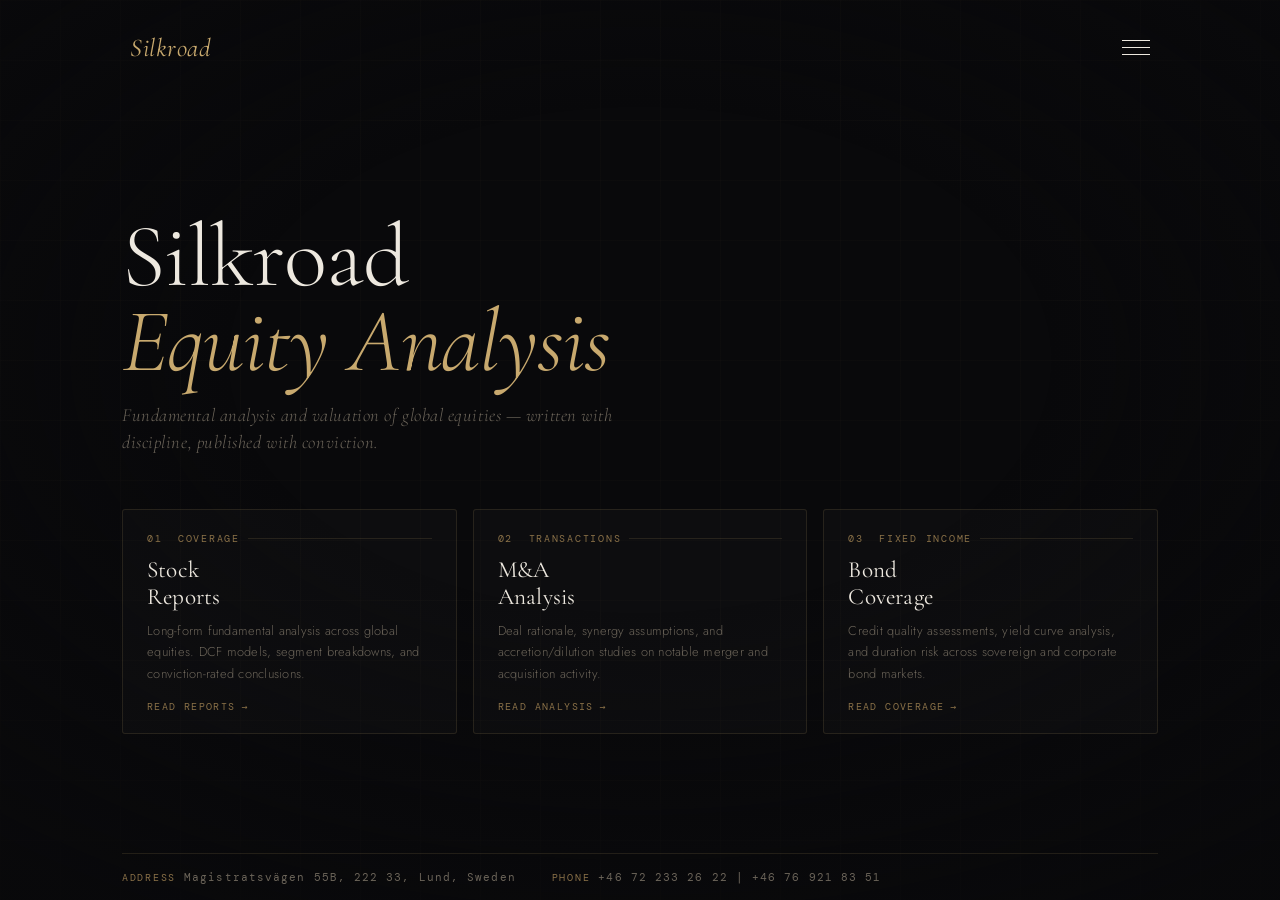
<file: index.html>
<!DOCTYPE html>
<html lang="en">
<head>
    <meta charset="UTF-8">
    <meta name="viewport" content="width=device-width, initial-scale=1.0">
    <title>Silkroad Equity Analysis</title>
    <link rel="preconnect" href="https://fonts.googleapis.com">
    <link href="https://fonts.googleapis.com/css2?family=Cormorant+Garamond:ital,wght@0,300;0,400;0,600;1,300;1,400&family=DM+Mono:wght@300;400&family=Jost:wght@300;400;500&display=swap" rel="stylesheet">
    <link rel="stylesheet" href="style.css">
</head>
<body>

<header class="topbar">
    <a href="index.html" class="logo">Silkroad</a>
    <button class="burger-btn" id="burger-btn" aria-label="Toggle Menu">
        <span></span><span></span><span></span>
    </button>
</header>

<nav class="nav-overlay" id="nav-overlay">
    <ul class="nav-links">
        <li><a href="index.html">Home</a></li>
        <li><a href="stock-report.html">Stock Reports</a></li>
        <li><a href="ma-analysis.html">M&A Analysis</a></li>
        <li><a href="bond-coverage.html">Bond Coverage</a></li>
        <li><a href="about-us.html">About Us</a></li>
        <li><a href="blog.html">Blog</a></li>
    </ul>
</nav>

<div class="shell">
    <div class="main-content">
        <section class="hero">
            <h1 class="wordmark">Silkroad<br><em>Equity Analysis</em></h1>
            <p class="tagline">Fundamental analysis and valuation of global equities — written with discipline, published with conviction.</p>
        </section>

        <div class="cards-section">
            <a href="stock-report.html" class="card">
                <div class="card-num">01 &nbsp;Coverage</div>
                <h3>Stock<br>Reports</h3>
                <p>Long-form fundamental analysis across global equities. DCF models, segment breakdowns, and conviction-rated conclusions.</p>
                <div class="card-footer">Read reports</div>
            </a>
            <a href="ma-analysis.html" class="card">
                <div class="card-num">02 &nbsp;Transactions</div>
                <h3>M&amp;A<br>Analysis</h3>
                <p>Deal rationale, synergy assumptions, and accretion/dilution studies on notable merger and acquisition activity.</p>
                <div class="card-footer">Read analysis</div>
            </a>
            <a href="bond-coverage.html" class="card">
                <div class="card-num">03 &nbsp;Fixed Income</div>
                <h3>Bond<br>Coverage</h3>
                <p>Credit quality assessments, yield curve analysis, and duration risk across sovereign and corporate bond markets.</p>
                <div class="card-footer">Read coverage</div>
            </a>
        </div>
    </div>

    <footer class="bottombar">
        <div class="contact-info">
            <span><span class="contact-label">Address</span> Magistratsvägen 55B, 222 33, Lund, Sweden</span>
            <span><span class="contact-label">Phone</span> +46 72 233 26 22 | +46 76 921 83 51 </span>
        </div>
    </footer>
</div>

<script src="menu.js"></script>
</body>
</html>
</file>
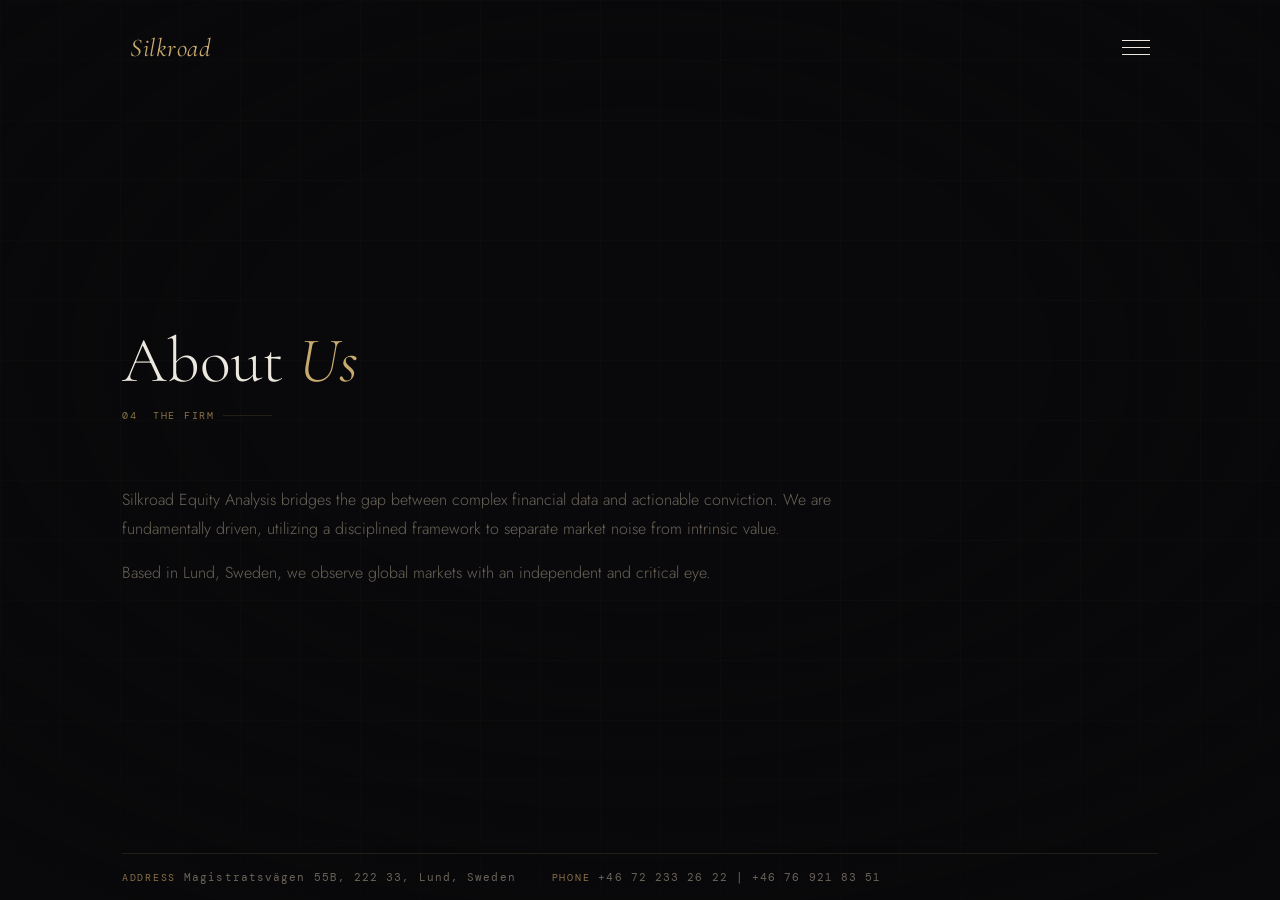
<file: about-us.html>
<!DOCTYPE html>
<html lang="en">
<head>
    <meta charset="UTF-8">
    <meta name="viewport" content="width=device-width, initial-scale=1.0">
    <title>About Us - Silkroad Equity Analysis</title>
    <link rel="preconnect" href="https://fonts.googleapis.com">
    <link href="https://fonts.googleapis.com/css2?family=Cormorant+Garamond:ital,wght@0,300;0,400;0,600;1,300;1,400&family=DM+Mono:wght@300;400&family=Jost:wght@300;400;500&display=swap" rel="stylesheet">
    <link rel="stylesheet" href="style.css">
</head>
<body>

<header class="topbar">
    <a href="index.html" class="logo">Silkroad</a>
    <button class="burger-btn" id="burger-btn" aria-label="Toggle Menu">
        <span></span><span></span><span></span>
    </button>
</header>

<nav class="nav-overlay" id="nav-overlay">
    <ul class="nav-links">
        <li><a href="index.html">Home</a></li>
        <li><a href="stock-report.html">Stock Reports</a></li>
        <li><a href="ma-analysis.html">M&A Analysis</a></li>
        <li><a href="bond-coverage.html">Bond Coverage</a></li>
        <li><a href="about-us.html">About Us</a></li>
        <li><a href="blog.html">Blog</a></li>
    </ul>
</nav>

<div class="shell">
    <div class="main-content">
        <div class="page-header">
            <h1 class="page-title">About <em>Us</em></h1>
            <div class="card-num" style="margin-bottom:0; max-width: 150px;">04 &nbsp;The Firm</div>
        </div>
        <div class="page-content">
            <p>Silkroad Equity Analysis bridges the gap between complex financial data and actionable conviction. We are fundamentally driven, utilizing a disciplined framework to separate market noise from intrinsic value.</p>
            <p>Based in Lund, Sweden, we observe global markets with an independent and critical eye.</p>
        </div>
    </div>

    <footer class="bottombar">
        <div class="contact-info">
            <span><span class="contact-label">Address</span> Magistratsvägen 55B, 222 33, Lund, Sweden</span>
            <span><span class="contact-label">Phone</span> +46 72 233 26 22 | +46 76 921 83 51 </span>
        </div>
    </footer>
</div>

<script src="menu.js"></script>
</body>
</html>
</file>
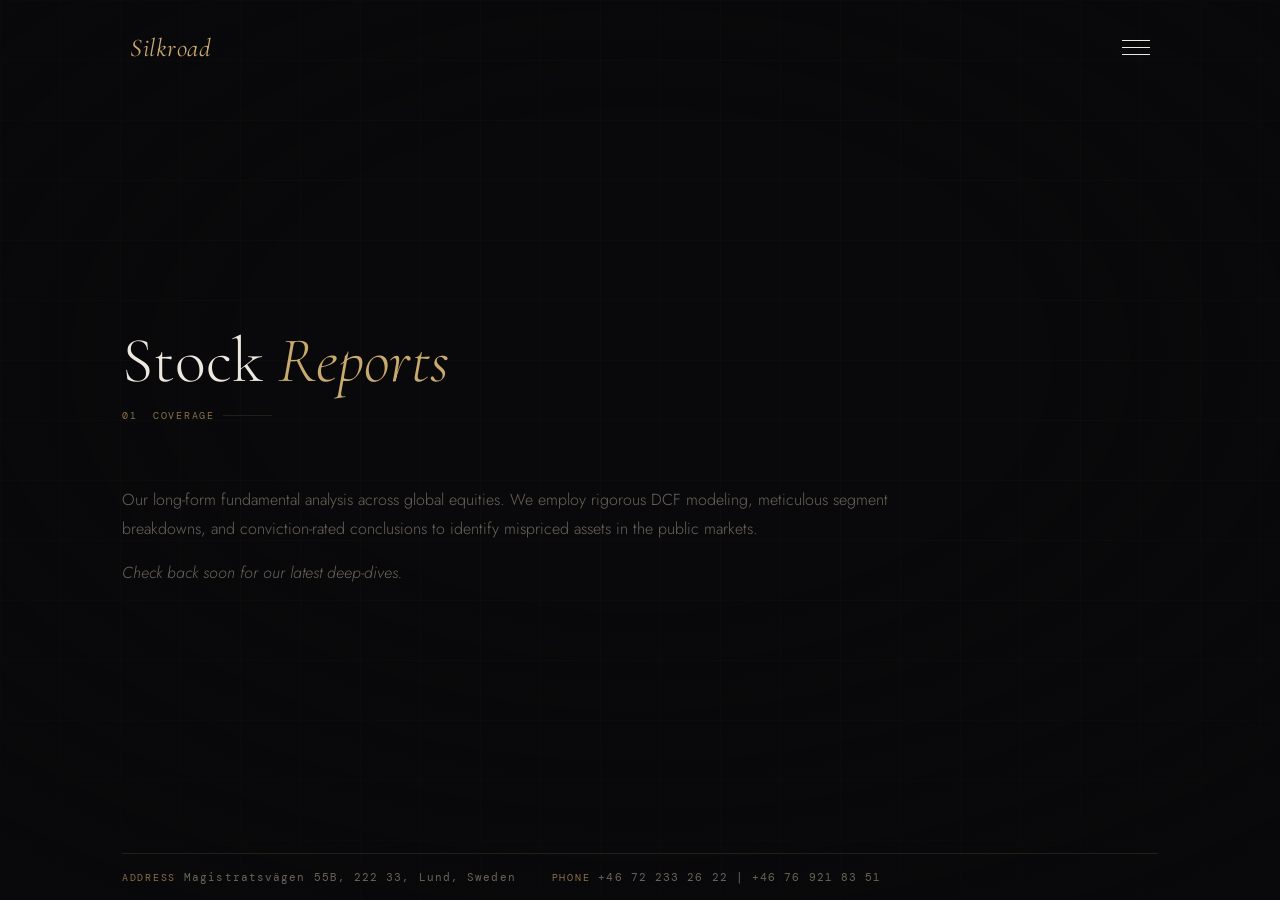
<file: stock-report.html>
<!DOCTYPE html>
<html lang="en">
<head>
    <meta charset="UTF-8">
    <meta name="viewport" content="width=device-width, initial-scale=1.0">
    <title>Stock Reports - Silkroad Equity Analysis</title>
    <link rel="preconnect" href="https://fonts.googleapis.com">
    <link href="https://fonts.googleapis.com/css2?family=Cormorant+Garamond:ital,wght@0,300;0,400;0,600;1,300;1,400&family=DM+Mono:wght@300;400&family=Jost:wght@300;400;500&display=swap" rel="stylesheet">
    <link rel="stylesheet" href="style.css">
</head>
<body>

<header class="topbar">
    <a href="index.html" class="logo">Silkroad</a>
    <button class="burger-btn" id="burger-btn" aria-label="Toggle Menu">
        <span></span><span></span><span></span>
    </button>
</header>

<nav class="nav-overlay" id="nav-overlay">
    <ul class="nav-links">
        <li><a href="index.html">Home</a></li>
        <li><a href="stock-report.html">Stock Reports</a></li>
        <li><a href="ma-analysis.html">M&A Analysis</a></li>
        <li><a href="bond-coverage.html">Bond Coverage</a></li>
        <li><a href="about-us.html">About Us</a></li>
        <li><a href="blog.html">Blog</a></li>
    </ul>
</nav>

<div class="shell">
    <div class="main-content">
        <div class="page-header">
            <h1 class="page-title">Stock <em>Reports</em></h1>
            <div class="card-num" style="margin-bottom:0; max-width: 150px;">01 &nbsp;Coverage</div>
        </div>
        <div class="page-content">
            <p>Our long-form fundamental analysis across global equities. We employ rigorous DCF modeling, meticulous segment breakdowns, and conviction-rated conclusions to identify mispriced assets in the public markets.</p>
            <p><em>Check back soon for our latest deep-dives.</em></p>
        </div>
    </div>

    <footer class="bottombar">
        <div class="contact-info">
            <span><span class="contact-label">Address</span> Magistratsvägen 55B, 222 33, Lund, Sweden</span>
            <span><span class="contact-label">Phone</span> +46 72 233 26 22 | +46 76 921 83 51 </span>
        </div>
    </footer>
</div>

<script src="menu.js"></script>
</body>
</html>
</file>
<file: style.css>
:root {
    --bg:       #09090b;
    --bg2:      #111113;
    --gold:     #c8a96e;
    --gold-dim: #8a7148;
    --ivory:    #ede8df;
    --muted:    #6b6459;
    --border:   rgba(200, 169, 110, 0.14);
    --border-b: rgba(200, 169, 110, 0.28);
}

*, *::before, *::after { box-sizing: border-box; margin: 0; padding: 0; }

html, body {
    height: 100%;
    background: var(--bg);
    color: var(--ivory);
    font-family: 'Jost', sans-serif;
    overflow-x: hidden;
}

/* ── SUBTLE GRID TEXTURE ── */
body::before {
    content: '';
    position: fixed; inset: 0; z-index: 0;
    background-image:
        linear-gradient(rgba(200,169,110,0.025) 1px, transparent 1px),
        linear-gradient(90deg, rgba(200,169,110,0.025) 1px, transparent 1px);
    background-size: 60px 60px;
    pointer-events: none;
}

/* ── RADIAL VIGNETTE ── */
body::after {
    content: '';
    position: fixed; inset: 0; z-index: 0;
    background: radial-gradient(ellipse 80% 70% at 50% 40%, transparent 40%, rgba(9,9,11,0.85) 100%);
    pointer-events: none;
}

/* ── TOP NAVIGATION & BURGER ── */
.topbar {
    position: absolute;
    top: 0; left: 0; right: 0;
    padding: 32px 40px;
    display: flex;
    justify-content: space-between;
    align-items: center;
    z-index: 100;
    max-width: 1100px;
    margin: 0 auto;
}

.logo {
    font-family: 'Cormorant Garamond', serif;
    color: var(--gold);
    font-size: 1.6rem;
    text-decoration: none;
    font-style: italic;
    letter-spacing: 0.02em;
}

.burger-btn {
    background: none;
    border: none;
    cursor: pointer;
    display: flex;
    flex-direction: column;
    gap: 6px;
    z-index: 101;
}

.burger-btn span {
    display: block;
    width: 28px;
    height: 1px;
    background: var(--ivory);
    transition: all 0.3s ease;
}

.burger-btn.active span:nth-child(1) { transform: translateY(7px) rotate(45deg); background: var(--gold); }
.burger-btn.active span:nth-child(2) { opacity: 0; }
.burger-btn.active span:nth-child(3) { transform: translateY(-7px) rotate(-45deg); background: var(--gold); }

/* ── FULLSCREEN NAV OVERLAY ── */
.nav-overlay {
    position: fixed;
    inset: 0;
    background: rgba(9, 9, 11, 0.98);
    backdrop-filter: blur(10px);
    display: flex;
    align-items: center;
    justify-content: center;
    opacity: 0;
    pointer-events: none;
    transition: opacity 0.4s ease;
    z-index: 99;
}

.nav-overlay.active {
    opacity: 1;
    pointer-events: all;
}

.nav-links {
    list-style: none;
    text-align: center;
    display: flex;
    flex-direction: column;
    gap: 32px;
}

.nav-links a {
    font-family: 'Cormorant Garamond', serif;
    font-size: clamp(2rem, 5vw, 3.5rem);
    color: var(--ivory);
    text-decoration: none;
    transition: color 0.3s;
    font-weight: 300;
}

.nav-links a:hover {
    color: var(--gold);
    font-style: italic;
}

/* ── MAIN SHELL ── */
.shell {
    position: relative; z-index: 10;
    min-height: 100vh;
    display: flex;
    flex-direction: column;
    justify-content: space-between;
    max-width: 1100px;
    margin: 0 auto;
    padding: 80px 32px 0; /* Adjusted for topbar */
}

.main-content {
    flex: 1;
    display: flex;
    flex-direction: column;
    justify-content: center;
    gap: 32px;
}

/* ── HERO ── */
.hero {
    display: flex;
    flex-direction: column;
    justify-content: center;
    align-items: flex-start;
    padding: 28px 0 20px;
}

.wordmark {
    font-family: 'Cormorant Garamond', serif;
    font-weight: 300;
    font-size: clamp(3.2rem, 7vw, 5.8rem);
    line-height: 0.94;
    letter-spacing: -0.01em;
    color: var(--ivory);
    margin-bottom: 18px;
}

.wordmark em {
    font-style: italic;
    color: var(--gold);
}

.tagline {
    font-family: 'Cormorant Garamond', serif;
    font-style: italic;
    font-weight: 300;
    font-size: 1.15rem;
    color: var(--muted);
    letter-spacing: 0.03em;
    max-width: 520px;
    line-height: 1.5;
}

/* ── RESEARCH CARDS ── */
.cards-section {
    display: grid;
    grid-template-columns: 1fr 1fr 1fr;
    gap: 16px;
    align-items: stretch;
    padding: 0 0 12px;
}

.card {
    border: 1px solid var(--border);
    border-radius: 3px;
    padding: 22px 24px 20px;
    background: rgba(255,255,255,0.018);
    position: relative;
    overflow: hidden;
    transition: border-color 0.35s, background 0.35s;
    cursor: pointer;
    display: flex;
    flex-direction: column;
    text-decoration: none;
}

.card p { flex: 1; }

.card::before {
    content: '';
    position: absolute; top: 0; left: 0;
    width: 100%; height: 2px;
    background: linear-gradient(90deg, var(--gold) 0%, transparent 100%);
    opacity: 0;
    transition: opacity 0.35s;
}

.card:hover { border-color: var(--border-b); background: rgba(200,169,110,0.04); }
.card:hover::before { opacity: 1; }

.card-num {
    font-family: 'DM Mono', monospace;
    font-size: 0.6rem;
    letter-spacing: 0.18em;
    color: var(--gold-dim);
    text-transform: uppercase;
    margin-bottom: 12px;
    display: flex;
    align-items: center;
    gap: 8px;
}

.card-num::after {
    content: '';
    flex: 1;
    height: 1px;
    background: var(--border);
}

.card h3 {
    font-family: 'Cormorant Garamond', serif;
    font-weight: 400;
    font-size: 1.45rem;
    letter-spacing: 0.01em;
    color: var(--ivory);
    margin-bottom: 10px;
    line-height: 1.15;
}

.card p {
    font-size: 0.8rem;
    font-weight: 300;
    color: var(--muted);
    line-height: 1.65;
    letter-spacing: 0.02em;
}

.card-footer {
    margin-top: 16px;
    font-family: 'DM Mono', monospace;
    font-size: 0.62rem;
    letter-spacing: 0.14em;
    text-transform: uppercase;
    color: var(--gold-dim);
    display: flex;
    align-items: center;
    gap: 6px;
    transition: color 0.3s;
}

.card:hover .card-footer { color: var(--gold); }
.card-footer::after { content: '→'; }

/* ── INNER PAGES STYLES ── */
.page-header {
    margin-bottom: 32px;
}

.page-title {
    font-family: 'Cormorant Garamond', serif;
    font-weight: 300;
    font-size: clamp(2.5rem, 5vw, 4rem);
    color: var(--ivory);
    line-height: 1;
    margin-bottom: 16px;
}

.page-title em { color: var(--gold); }

.page-content {
    font-weight: 300;
    color: var(--muted);
    line-height: 1.8;
    max-width: 800px;
}

.page-content p {
    margin-bottom: 16px;
}

/* ── BOTTOM BAR ── */
.bottombar {
    border-top: 1px solid var(--border);
    padding: 16px 0;
    display: flex;
    align-items: center;
    justify-content: space-between;
    gap: 20px;
    margin-top: auto;
}

.contact-info {
    font-family: 'DM Mono', monospace;
    font-size: 0.68rem;
    letter-spacing: 0.1em;
    color: var(--muted);
    display: flex;
    gap: 36px;
}

.contact-info span { display: flex; align-items: center; gap: 8px; }

.contact-label {
    color: var(--gold-dim);
    text-transform: uppercase;
    font-size: 0.6rem;
    letter-spacing: 0.18em;
}

/* ── ENTRANCE ANIMATIONS ── */
.hero, .page-header { animation: fadeUp 0.7s 0.15s ease both; }
.cards-section, .page-content { animation: fadeUp 0.7s 0.3s ease both; }
.bottombar { animation: fadeUp 0.7s 0.42s ease both; }

@keyframes fadeUp {
    from { opacity: 0; transform: translateY(14px); }
    to   { opacity: 1; transform: translateY(0); }
}

/* ── RESPONSIVE ── */
@media (max-width: 760px) {
    html, body { overflow-y: auto; }
    .topbar { padding: 24px; }
    .shell { height: auto; padding: 70px 18px 0; }
    .main-content { padding: 40px 0 24px; }
    .cards-section { grid-template-columns: 1fr; }
    .wordmark { font-size: 3rem; }
    .contact-info { flex-direction: column; gap: 10px; }
}
</file>
